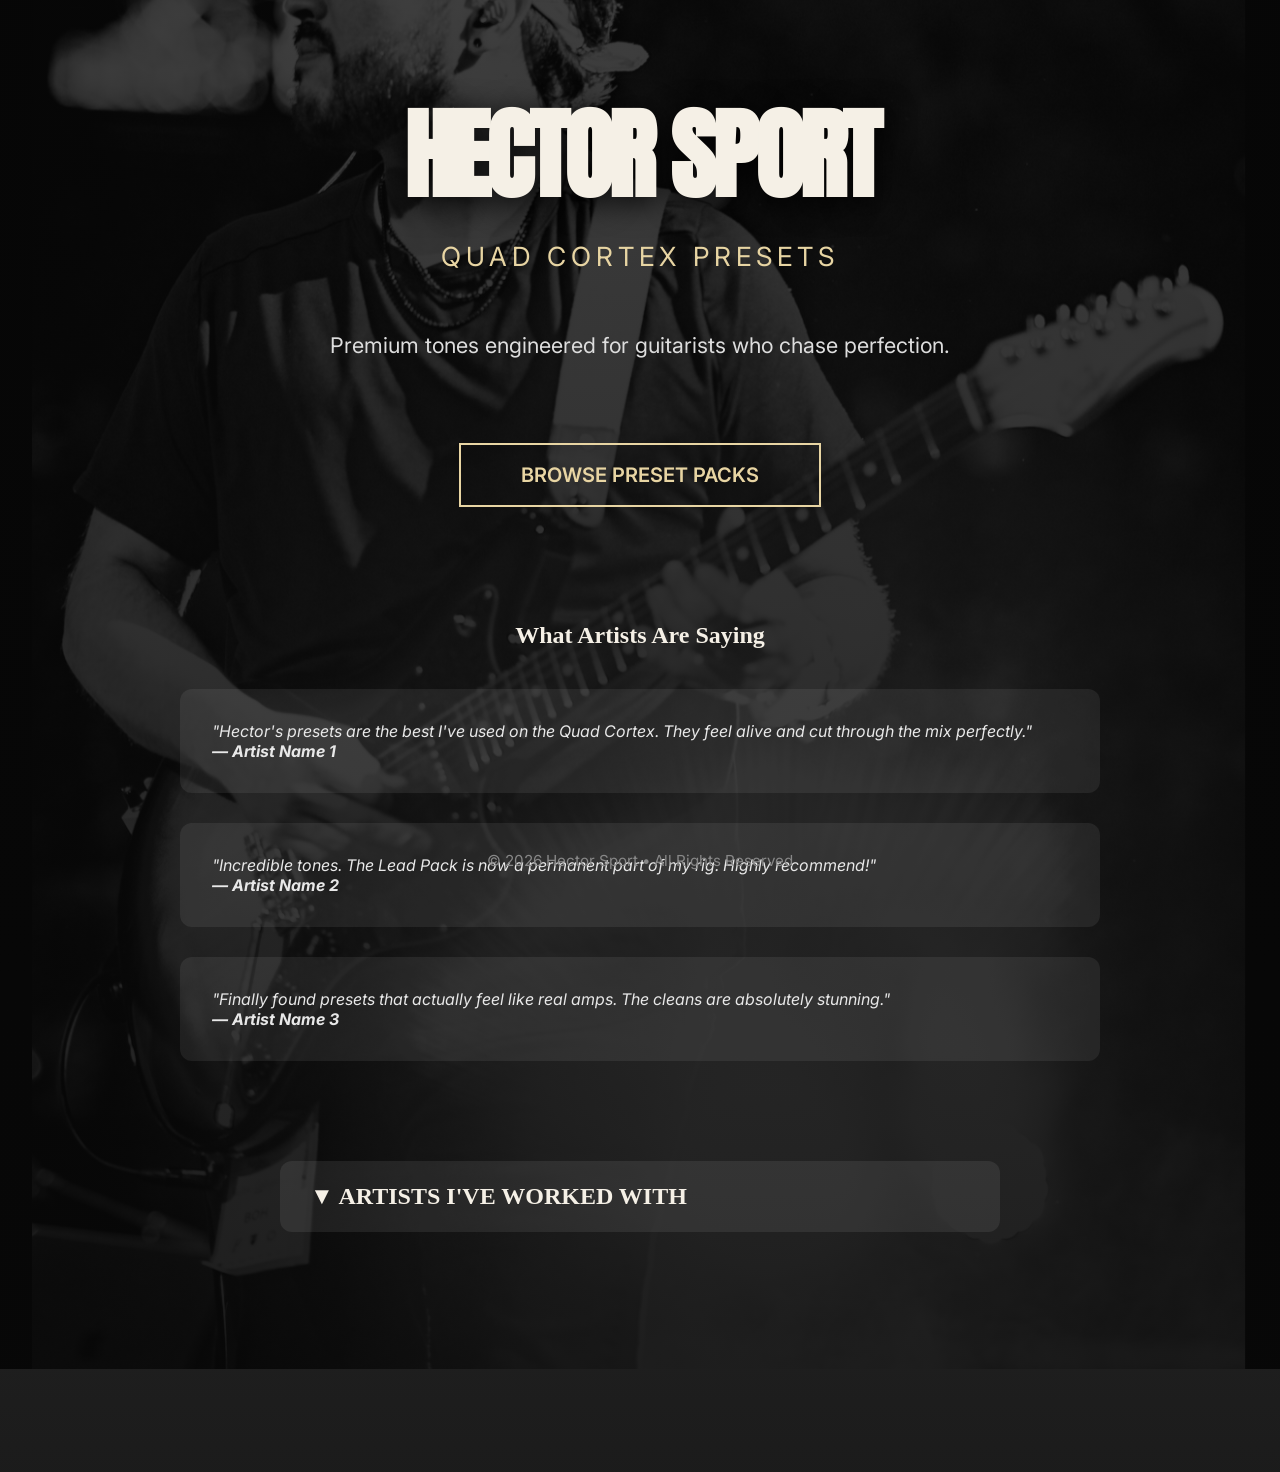
<file: index.html>
<!DOCTYPE html>
<html lang="en">
<head>
    <meta charset="UTF-8">
    <meta name="viewport" content="width=device-width, initial-scale=1.0">
    <title>Hector Sport | Quad Cortex Presets</title>
    <link href="https://fonts.googleapis.com/css2?family=Anton&family=Inter:wght@400;500;600&display=swap" rel="stylesheet">
    
    <style>
        :root { --gold: #e8d5a3; }
        
        * { margin: 0; padding: 0; box-sizing: border-box; }
        
        body {
            font-family: 'Inter', system-ui, sans-serif;
            color: #e8e8e8;
            background: linear-gradient(rgba(8,8,8,0.78), rgba(8,8,8,0.92)), 
                        url('IMG_1386.jpg') left 35% / cover no-repeat fixed;
            min-height: 100vh;
        }
        
        .container {
            max-width: 960px;
            margin: 0 auto;
            padding: 80px 20px 140px;
            text-align: center;
        }
        
        h1 {
            font-family: 'Anton', sans-serif;
            font-size: 6.2rem;
            letter-spacing: -4px;
            font-weight: 900;
            color: #f5f0e6;
            margin-bottom: 10px;
            text-shadow: 0 6px 30px rgba(0,0,0,0.9);
            text-transform: uppercase;
        }
        
        .subtitle {
            font-size: 1.65rem;
            color: var(--gold);
            letter-spacing: 5px;
            margin-bottom: 60px;
        }
        
        .tagline {
            font-size: 1.35rem;
            max-width: 680px;
            margin: 0 auto 70px;
            color: #ddd;
        }
        
        .btn {
            background: transparent;
            color: var(--gold);
            border: 2px solid var(--gold);
            padding: 18px 60px;
            font-size: 1.25rem;
            font-weight: 600;
            text-decoration: none;
            transition: all 0.4s ease;
            display: inline-block;
            margin: 15px;
        }
        
        .btn:hover {
            background: var(--gold);
            color: #111;
            transform: translateY(-3px);
        }

        .section { margin: 100px 0; }
        
        .quotes .quote {
            background: rgba(255,255,255,0.07);
            padding: 32px;
            border-radius: 12px;
            margin-bottom: 30px;
            font-style: italic;
            text-align: left;
        }
        
        .dropdown {
            background: rgba(255,255,255,0.08);
            padding: 22px 30px;
            border-radius: 12px;
            cursor: pointer;
            text-align: left;
            max-width: 720px;
            margin: 0 auto;
        }
        
        .artist-list {
            display: none;
            margin-top: 25px;
            grid-template-columns: repeat(auto-fit, minmax(200px, 1fr));
            gap: 16px;
            font-size: 1.12rem;
        }
        
        .dropdown.active .artist-list {
            display: grid;
        }
        
        footer {
            position: fixed;
            bottom: 30px;
            left: 50%;
            transform: translateX(-50%);
            color: #888;
            font-size: 0.95rem;
        }
    </style>
</head>
<body>
    <div class="container">
        <h1>Hector Sport</h1>
        <p class="subtitle">QUAD CORTEX PRESETS</p>
        <p class="tagline">Premium tones engineered for guitarists who chase perfection.</p>
        
        <a href="presets.html" class="btn">BROWSE PRESET PACKS</a>

        <!-- Testimonials -->
        <div class="section quotes">
            <h2 style="margin-bottom: 40px; color: #f5f0e6; font-family: 'Cinzel', serif;">What Artists Are Saying</h2>
            
            <div class="quote">
                "Hector's presets are the best I've used on the Quad Cortex. They feel alive and cut through the mix perfectly."
                <br><strong>— Artist Name 1</strong>
            </div>
            <div class="quote">
                "Incredible tones. The Lead Pack is now a permanent part of my rig. Highly recommend!"
                <br><strong>— Artist Name 2</strong>
            </div>
            <div class="quote">
                "Finally found presets that actually feel like real amps. The cleans are absolutely stunning."
                <br><strong>— Artist Name 3</strong>
            </div>
        </div>

        <!-- Artists Dropdown -->
        <div class="section">
            <div class="dropdown" onclick="this.classList.toggle('active')">
                <h2 style="color: #f5f0e6; font-family: 'Cinzel', serif;">▼ ARTISTS I'VE WORKED WITH</h2>
                <div class="artist-list">
                    <div>Camila Cabello</div>
                    <div>Becky G</div>
                    <div>Christian Castro</div>
                    <div>Natalia Jimenez</div>
                    <div>Tinashe</div>
                    <div>Frankie J</div>
                    <div>Baby Bash</div>
                    <div>Lupillo Rivera</div>
                    <div>Tye Tribbet</div>
                    <div>Chandler Moore</div>
                    <div>Marcos Witt</div>
                    <div>Coalo Zamorano</div>
                    <div>BJ Putnam</div>
                    <div>Ricardo Sanchez</div>
                    <div>Kim Burrell</div>
                    <div>Miel San Marcos</div>
                    <div>Marcela Gandara</div>
                    <div>Blanca</div>
                </div>
            </div>
        </div>
    </div>

    <footer>
        © 2026 Hector Sport • All Rights Reserved
    </footer>
</body>
</html>
</file>
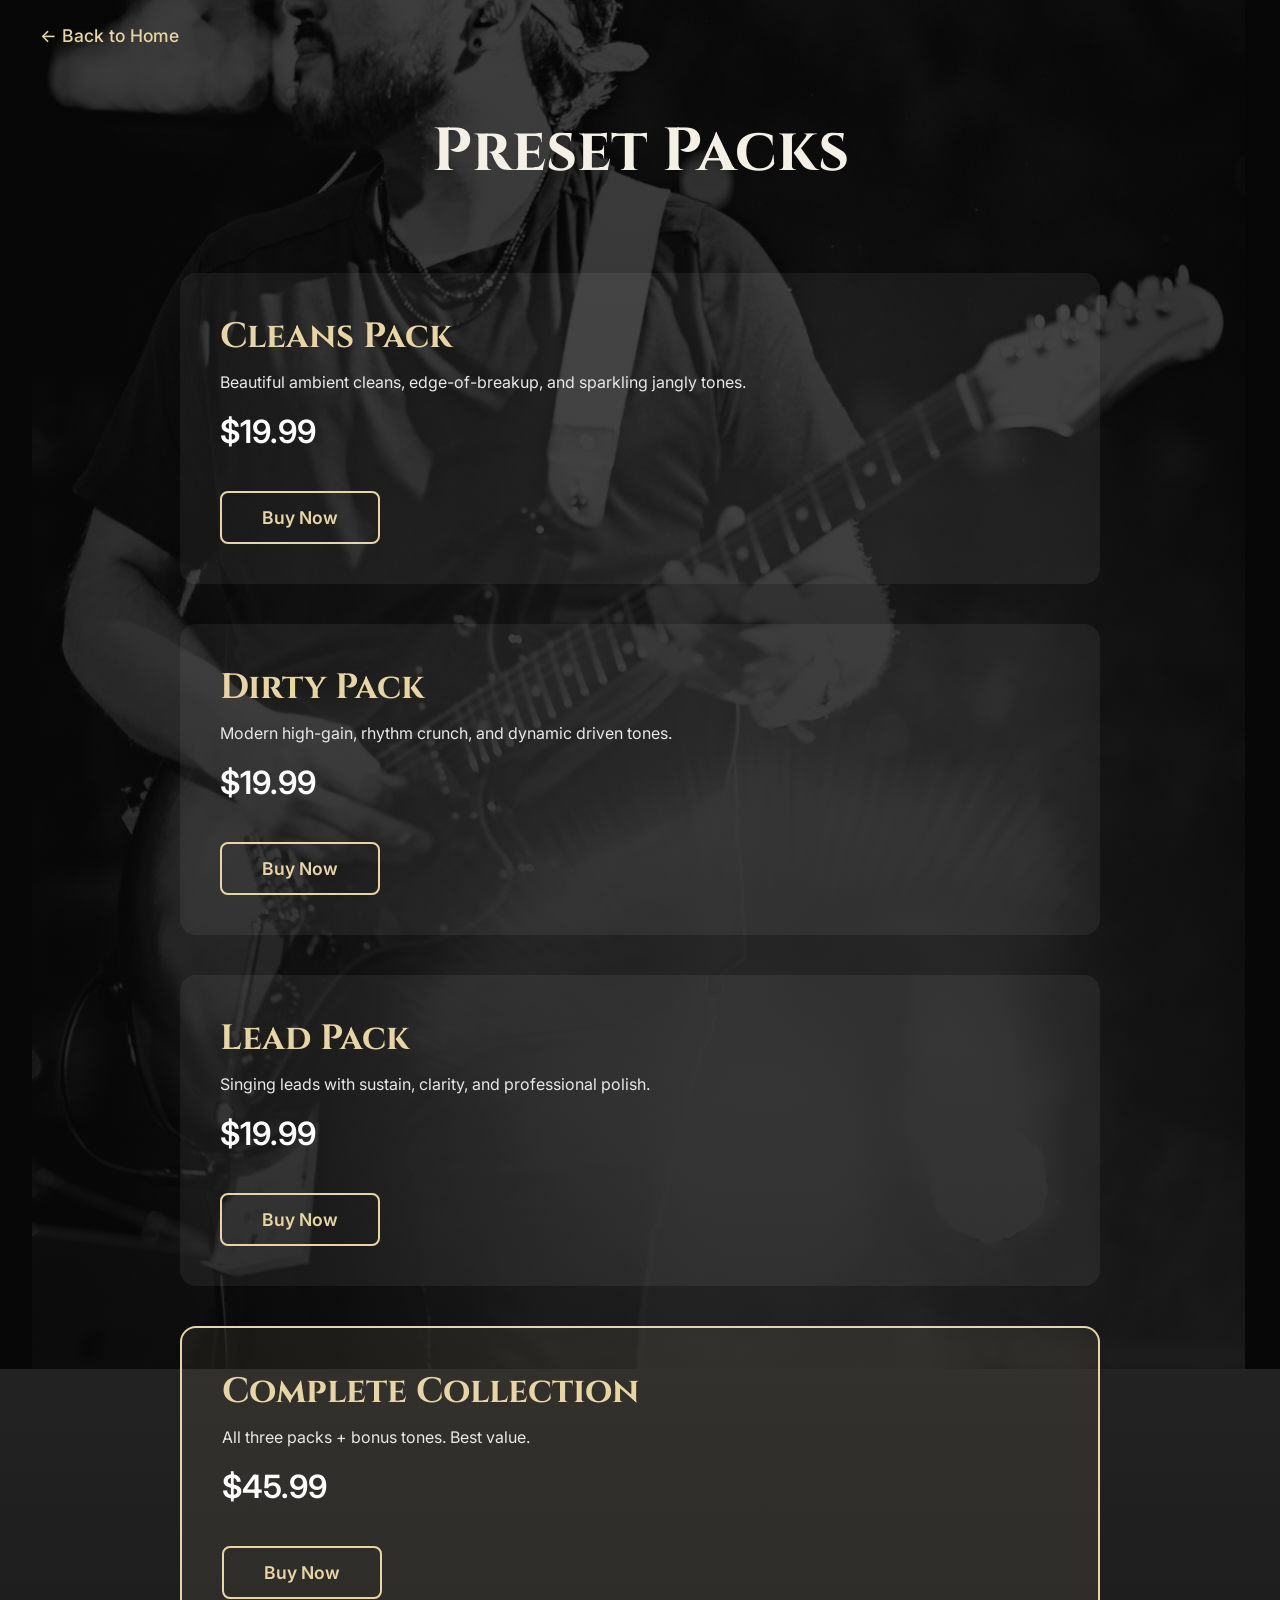
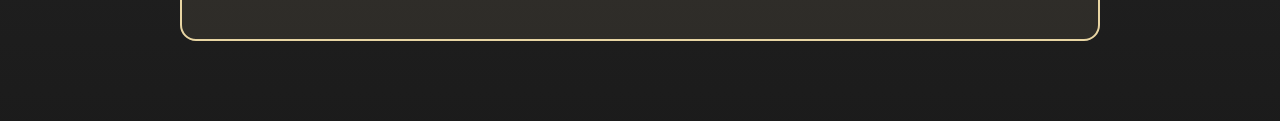
<file: presets.html>
<!DOCTYPE html>
<html lang="en">
<head>
    <meta charset="UTF-8">
    <meta name="viewport" content="width=device-width, initial-scale=1.0">
    <title>Preset Packs - Hector Sport</title>
    <link href="https://fonts.googleapis.com/css2?family=Cinzel:wght@700&family=Inter:wght@400;500;600&display=swap" rel="stylesheet">
    
    <style>
        :root { --gold: #e8d5a3; }
        
        * { margin: 0; padding: 0; box-sizing: border-box; }
        
        body {
            font-family: 'Inter', system-ui, sans-serif;
            color: #e8e8e8;
            background: linear-gradient(rgba(8,8,8,0.78), rgba(8,8,8,0.92)), 
                        url('../IMG_1386.jpg') left 35% / cover no-repeat fixed;
            min-height: 100vh;
        }
        
        .nav {
            padding: 25px 40px;
            text-align: left;
        }
        
        .back-btn {
            color: var(--gold);
            text-decoration: none;
            font-weight: 500;
            font-size: 1.1rem;
        }
        
        .container {
            max-width: 960px;
            margin: 0 auto;
            padding: 40px 20px;
        }
        
        h1 {
            font-family: 'Cinzel', serif;
            font-size: 3.8rem;
            color: #f5f0e6;
            text-align: center;
            margin-bottom: 80px;
        }
        
        .pack {
            background: rgba(255,255,255,0.06);
            border-radius: 16px;
            padding: 40px;
            margin-bottom: 40px;
            transition: all 0.3s;
        }
        
        .pack:hover {
            transform: translateY(-8px);
            background: rgba(255,255,255,0.1);
        }
        
        .pack h2 {
            font-family: 'Cinzel', serif;
            font-size: 2.2rem;
            color: var(--gold);
            margin-bottom: 12px;
        }
        
        .price {
            font-size: 2rem;
            font-weight: 600;
            color: #fff;
            margin: 20px 0;
        }
        
        .btn {
            background: transparent;
            color: var(--gold);
            border: 2px solid var(--gold);
            padding: 14px 40px;
            font-size: 1.1rem;
            font-weight: 600;
            text-decoration: none;
            border-radius: 8px;
            display: inline-block;
            margin-top: 20px;
            transition: all 0.4s;
        }
        
        .btn:hover {
            background: var(--gold);
            color: #111;
        }
        
        .complete {
            border: 2px solid var(--gold);
            background: rgba(232, 213, 163, 0.08);
        }
    </style>
</head>
<body>
    <div class="nav">
        <a href="index.html" class="back-btn">← Back to Home</a>
    </div>

    <div class="container">
        <h1>Preset Packs</h1>

        <div class="pack">
            <h2>Cleans Pack</h2>
            <p>Beautiful ambient cleans, edge-of-breakup, and sparkling jangly tones.</p>
            <div class="price">$19.99</div>
            <a href="https://buy.stripe.com/4gM7sL2LY2w13oK4bk5sA00" class="btn">Buy Now</a>
        </div>

        <div class="pack">
            <h2>Dirty Pack</h2>
            <p>Modern high-gain, rhythm crunch, and dynamic driven tones.</p>
            <div class="price">$19.99</div>
            <a href="#" class="btn">Buy Now</a>
        </div>

        <div class="pack">
            <h2>Lead Pack</h2>
            <p>Singing leads with sustain, clarity, and professional polish.</p>
            <div class="price">$19.99</div>
            <a href="#" class="btn">Buy Now</a>
        </div>

        <div class="pack complete">
            <h2>Complete Collection</h2>
            <p>All three packs + bonus tones. Best value.</p>
            <div class="price">$45.99</div>
            <a href="#" class="btn">Buy Now</a>
        </div>
    </div>
</body>
</html>
</file>
